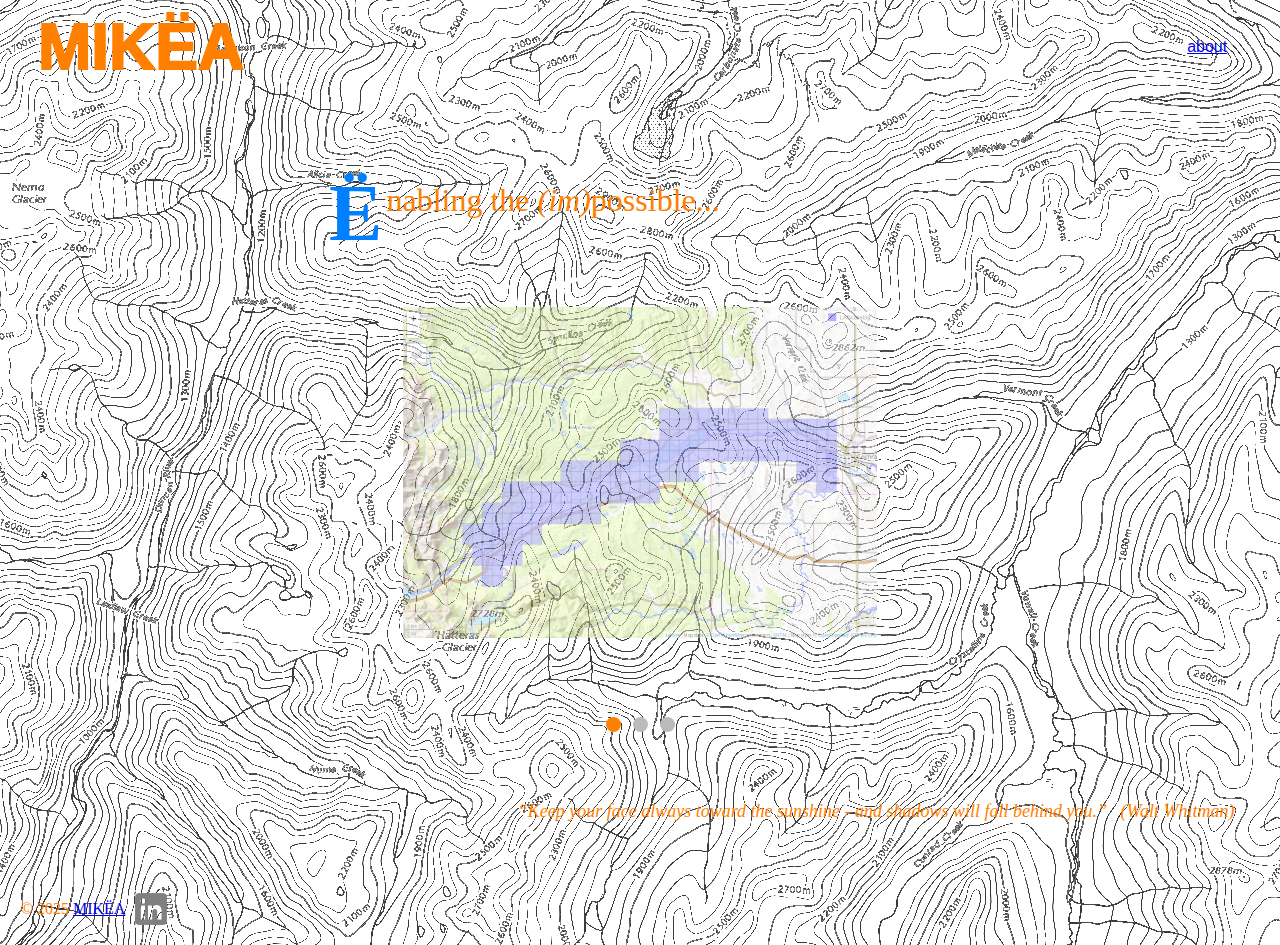
<file: index.html>
<!DOCTYPE html>
<html lang="en">
    <head>
        <meta charset="UTF-8">
        <meta name="viewport" content="width=device-width, initial-scale=1.0">
        <meta name="portfolio" content="full stack developer using html, css, javascript, python, R. Geospatial and geomatics expertise.  Geospatial data democratization as an AI agent">
        <title> Mike's Portfolio / developer, geospatial, data, agency and escape</title>
        <link rel="stylesheet" href="https://cdnjs.cloudflare.com/ajax/libs/font-awesome/6.7.2/css/all.min.css" integrity="sha512-Evv84Mr4kqVGRNSgIGL/F/aIDqQb7xQ2vcrdIwxfjThSH8CSR7PBEakCr51Ck+w+/U6swU2Im1vVX0SVk9ABhg==" crossorigin="anonymous" referrerpolicy="no-referrer" />
        <link href="https://fonts.googleapis.com/css2?family=Montserrat:wght@400;700&display=swap" rel="stylesheet">
        <!-- <link rel='stylesheet' href='./htmlLightDark.css'> -->
        <link rel='stylesheet' href='./default.css'>
        <link rel="icon" type="image/x-icon" href="./assets/projectPics/orange.png" background-color="Canvas">    
    </head>
    <body>
        <header>
            <div>
                <h1>MIK&EumlA</h1>
            </div>
            <nav>
                <div><a class="navStrip" href="#">about</a></div>
                <!-- <div><a href="#">purpose</a></div> -->
                <!-- <div><a href="#">projects</a></div>
                <div><a href="#">contact</a></div> -->
                <!-- <div> -->
                    <!-- <label for="display">display</label> -->
                    <!-- <select name="mood" id="mood">
                        <option class="list-align" value="system">system</option>
                        <option class="list-align" value="auto">auto</option>
                        <option class="list-align" value="light">lite</option>
                        <option class="list-align" value="dark">dark</option>
                        <option class="list-align" value="rando">random</option>
                    </select>  -->
                    <!-- <button id="mood"></button> -->
                <!-- </div> -->
            </nav>

            <!-- <div id="connect">

            </div> -->
        </header>
        <main>

            <!-- <h2>FullStack Developer</h2> -->
            <section>
                <!-- <p>Lorem ipsum dolor sit amet consectetur adipisicing elit. Magnam impedit labore vitae omnis iste consequuntur quis dolor, doloremque alias fuga? </p> -->
            </section>
            <!-- <div class="header">
                <h2>Header</h2>
            </div> -->
            
            <div class="row">
                <div class="column side";>
                    <!-- <div>
                     <ul>
                        <li>about</li>
                        <li>projects</li>
                        <li>contact</li>
                    </ul>
                    </div> -->
                </div>
                <div class="column middle">
                <section>
                    <p>&Eumlnabling the <i>(im)</i>possible...</p>
                </section>
                </div>
                <div class="column side">
                    <!-- <picture>
                        <source
                            class="sideImage"
                            srcset="./assets/projectPics/20240831_173259.1.jpg"
                            media="(prefers-color-scheme:dark)"
                        >
                        <img class="sideImage" src="./assets/projectPics/20240831_173402.1.jpg">
                    </picture> -->
                </div>
            </div>
                <!-- <h2>Projects</h2> -->
            <div class="slideshow-container">
                <!-- <h2 class="centerHeader">Projects</h2> -->

                <div class="mySlides fade">
                    <!-- <div class="numbertext">1 / 3</div> -->
                    <a href="./LiDAR/NRCan Bow River LiDAR.html" target="_blank"><img src="./assets/projectPics/cat-LiDAR.png" style="width:100%; opacity:0.5"/>
                    <!-- <div class="text">LiDAR</div> -->
                </div>
                
                <div class="mySlides fade">
                    <!-- <div class="numbertext">2 / 3</div> -->
                    <a href="./3D/index.html" target="_blank"><img src="./assets/projectPics/3D-Cardston.png" style="width:100%; opacity:0.5"/></a>
                    <!-- <div class="text">3 D</div> -->
                </div>
                <div class="mySlides fade">
                    <!-- <div class="numbertext">3 / 3</div> -->
                    <a href="https://coolsheets.github.io/the-agent/" target="_blank"><img src="./assets/projectPics/andy-transparent.png" style="width: 50%; scale: -1 1; opacity:0.5;" class="center"/></a>
                    <!-- <div class="text">aGent</div> -->
                </div>
                <!-- <a class="prev" onclick="plusSlides(-1)">❮</a>
                <a class="next" onclick="plusSlides(1)">❯</a> -->
                
            </div>
                      <br>
            <div style="text-align:center">
                <span class="dot" onclick="currentSlide(1)"></span> 
                <span class="dot" onclick="currentSlide(2)"></span> 
                <span class="dot" onclick="currentSlide(3)"></span> 
            </div>
            <div>

                <!-- <div class="row-pics"> 
                    <div class="colunn-pics">
                        <a href="../LiDAR/NRCan Bow River LiDAR.html" target="_blank"><img src="./assets/projectPics/cat-LiDAR.png" style="width:100%; opacity:0.8"/>
                            <div class="center">LiDAR Cat - Bow River</div>
                        </a> 
                        <a href="../3D/index.html" target="_blank"><img src="./assets/projectPics/3D-Cardston.png" style="width:100%; opacity:0.8"/></a> 
                        <img src="./assets/w3images/rocks.jpg" style="width:100%; opacity:0.5">
                        <img src="./assets/w3images/paris.jpg" style="width:100%; opacity: 0.5">
                        <img src="./assets/w3images/nature.jpg" style="width:100%; opacity: 0.5">
                        <img src="./assets/w3images/mist.jpg" style="width:100%; opacity: 0.5">
                        <img src="./assets/w3images/paris.jpg" style="width:100%; opacity: 0.5">
                    </div>
                    <div class="colunn-pics">
                        <img src="./assets/w3images/ocean.jpg" style="width:100%; opacity: 0.5">
                        <img src="./assets/w3images/falls2.jpg" style="width:100%; opacity: 0.5">
                        <img src="./assets/w3images/wedding.jpg" style="width:100%; opacity: 0.5">
                        <img src="./assets/w3images/mountainskies.jpg" style="width:100%; opacity: 0.5">
                        <img src="./assets/w3images/rocks.jpg" style="width:100%; opacity: 0.5">
                        <img src="./assets/w3images/underwater.jpg" style="width:100%; opacity: 0.5">
                    </div>  
                    <div class="colunn-pics">
                    <img src="./assets/w3images/wedding.jpg" style="width:100%; opacity: 0.25">
                    <img src="./assets/w3images/rocks.jpg" style="width:100%; opacity: 0.5">
                    <img src="./assets/w3images/falls2.jpg" style="width:100%; opacity: 0.5">
                    <img src="./assets/w3images/paris.jpg" style="width:100%; opacity: 0.5">
                    <img src="./assets/w3images/nature.jpg" style="width:100%; opacity: 0.5">
                    <img src="./assets/w3images/mist.jpg" style="width:100%; opacity: 0.5">
                    <img src="./assets/w3images/paris.jpg" style="width:100%; opacity: 0.5">
                    </div>
                    <div class="colunn-pics">
                    <img src="./assets/w3images/underwater.jpg" style="width:100%; opacity: 0.25">
                    <img src="./assets/w3images/ocean.jpg" style="width:100%; opacity: 0.25">
                    <img src="./assets/w3images/wedding.jpg" style="width:100%; opacity: 0.25">
                    <img src="./assets/w3images/mountainskies.jpg" style="width:100%; opacity: 0.25">
                    <img src="./assets/w3images/rocks.jpg" style="width:100%; opacity: 0.25">
                    <img src="./assets/w3images/underwater.jpg" style="width:100%; opacity: 0.25">
                    </div>
                </div> -->
                <!-- <div class="citation">
                    <p id="quote-text"></p>
                    <button id="getQuote" class="btn">Get Quote</button>
                  </div>                 -->
                  <p class="citation">
                    “Keep your face always toward the sunshine - and shadows will fall behind you.”&nbsp&nbsp
                    (Walt Whitman) 
                 </p>
            </div>
            <!-- <div class="footer">
            <p>Footer</p>
            </div> -->
        </main>
    </body>
            <footer>
                <div>
                    &copy; 2025
                    <a href="mailto:mfretwell@mGeo.ca?subject=Hello MIKEA">MIK&EumlA</a>
                </div>
                <div>
                    <a class="libutton" href="https://www.linkedin.com/comm/mynetwork/discovery-see-all?usecase=PEOPLE_FOLLOWS&followMember=mikefretwell" target="_blank">
                        <img style="width:2em;" src="./assets/projectPics/linkedin-3-32.png" alt="linkedin">
                    </a>
                </div>
            </footer>
            <script src="default.js"></script>
</html>
</file>
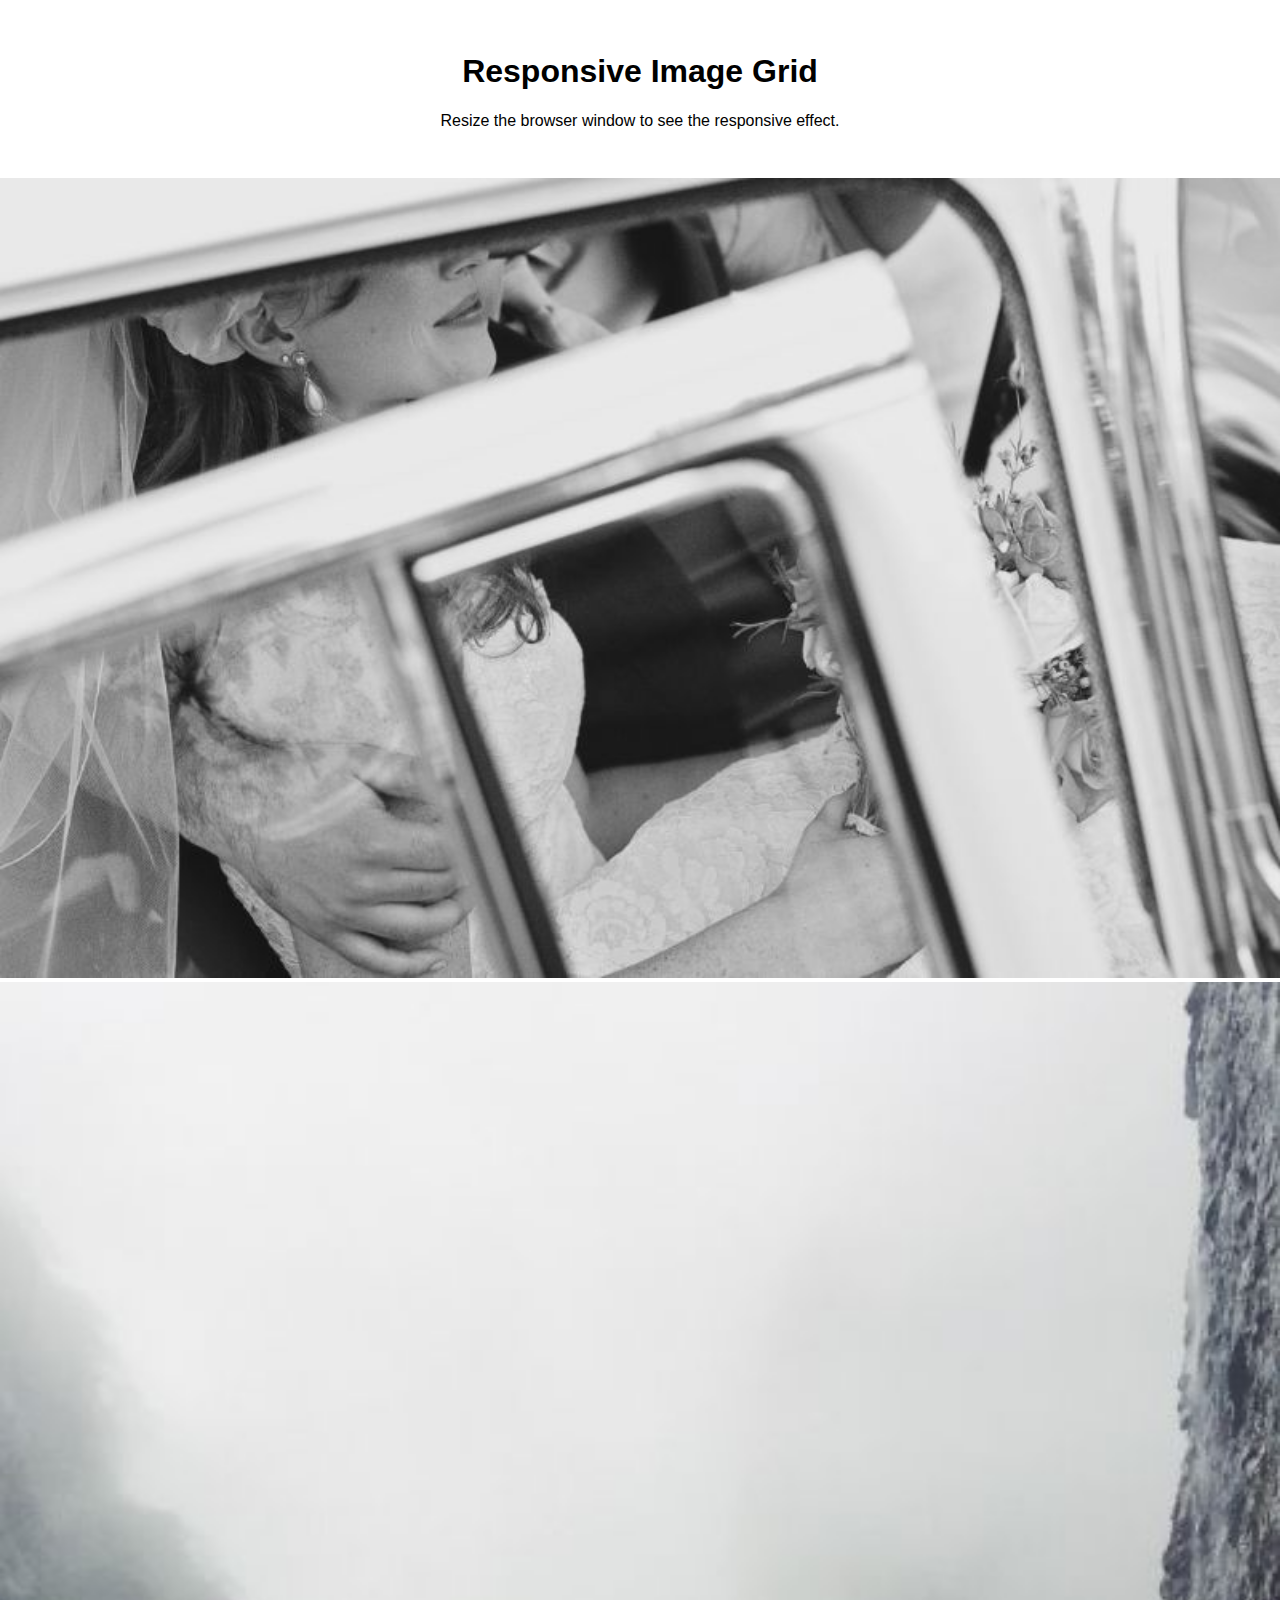
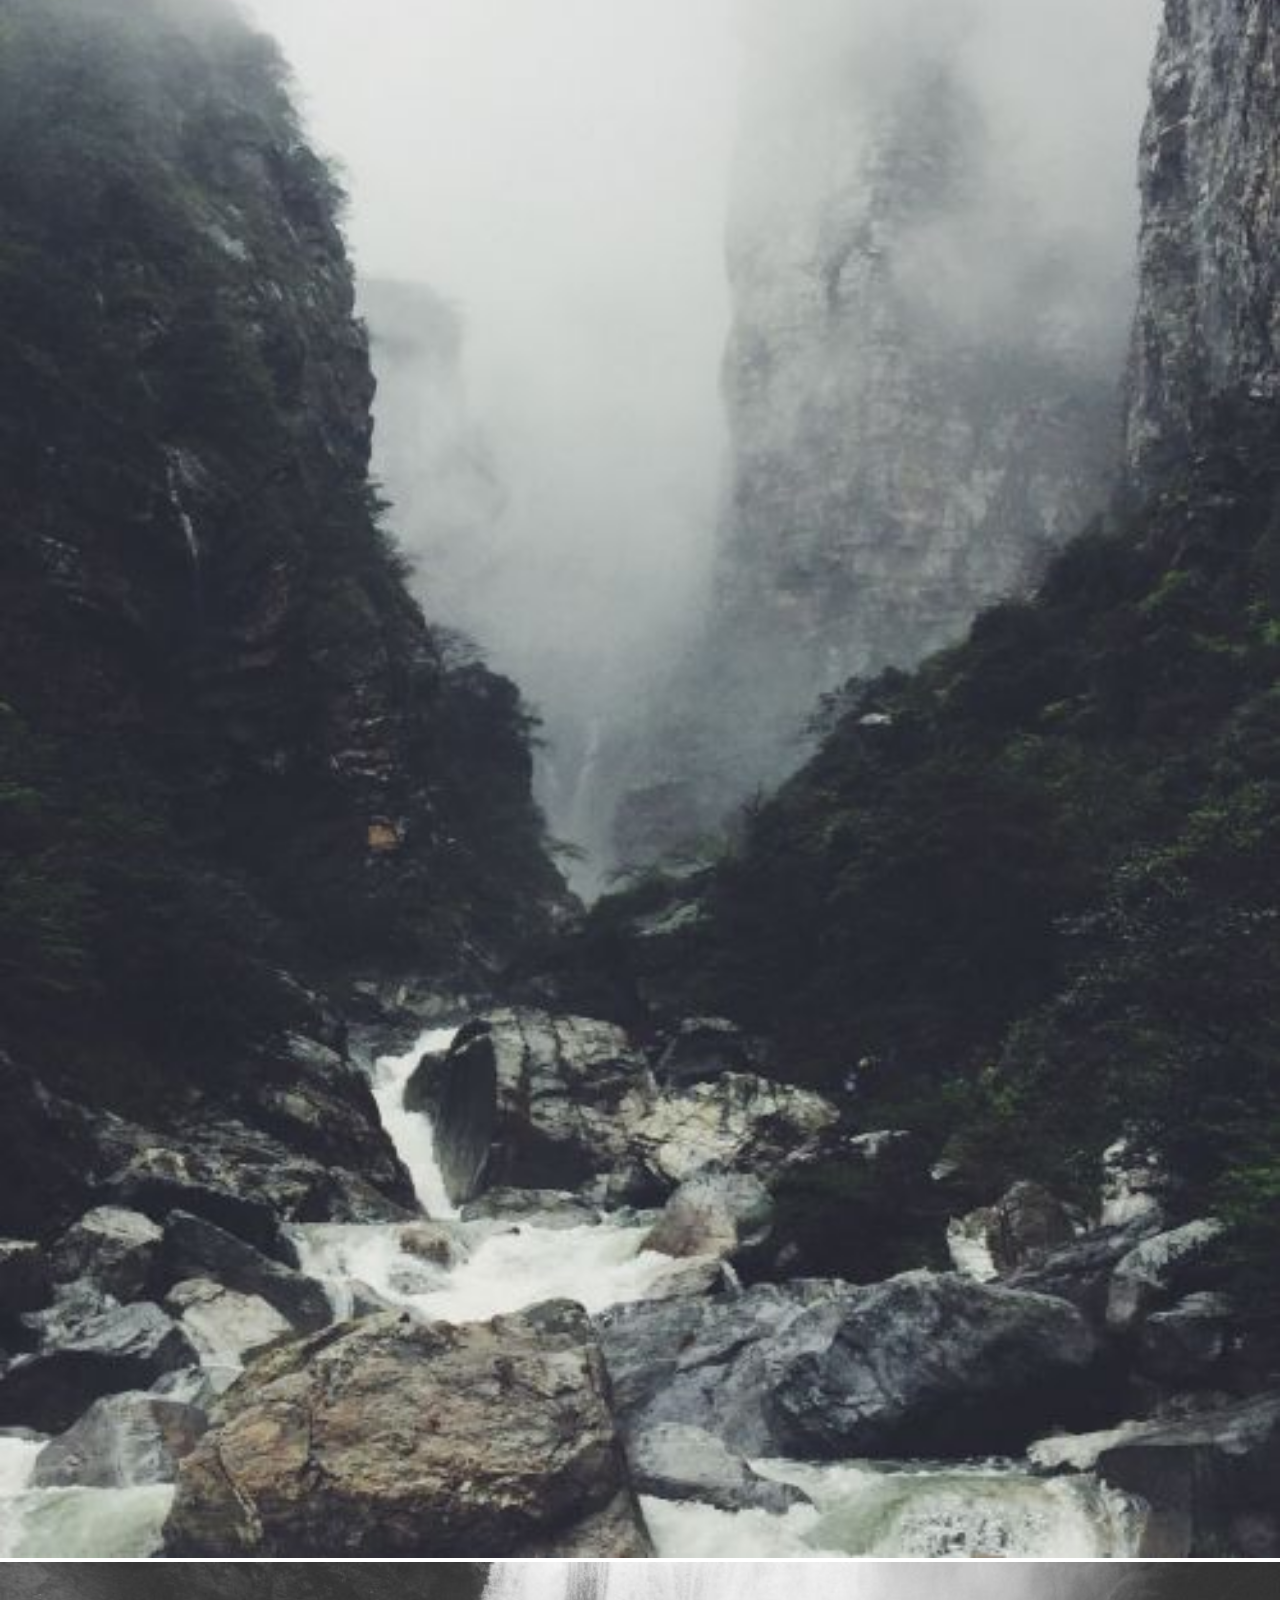
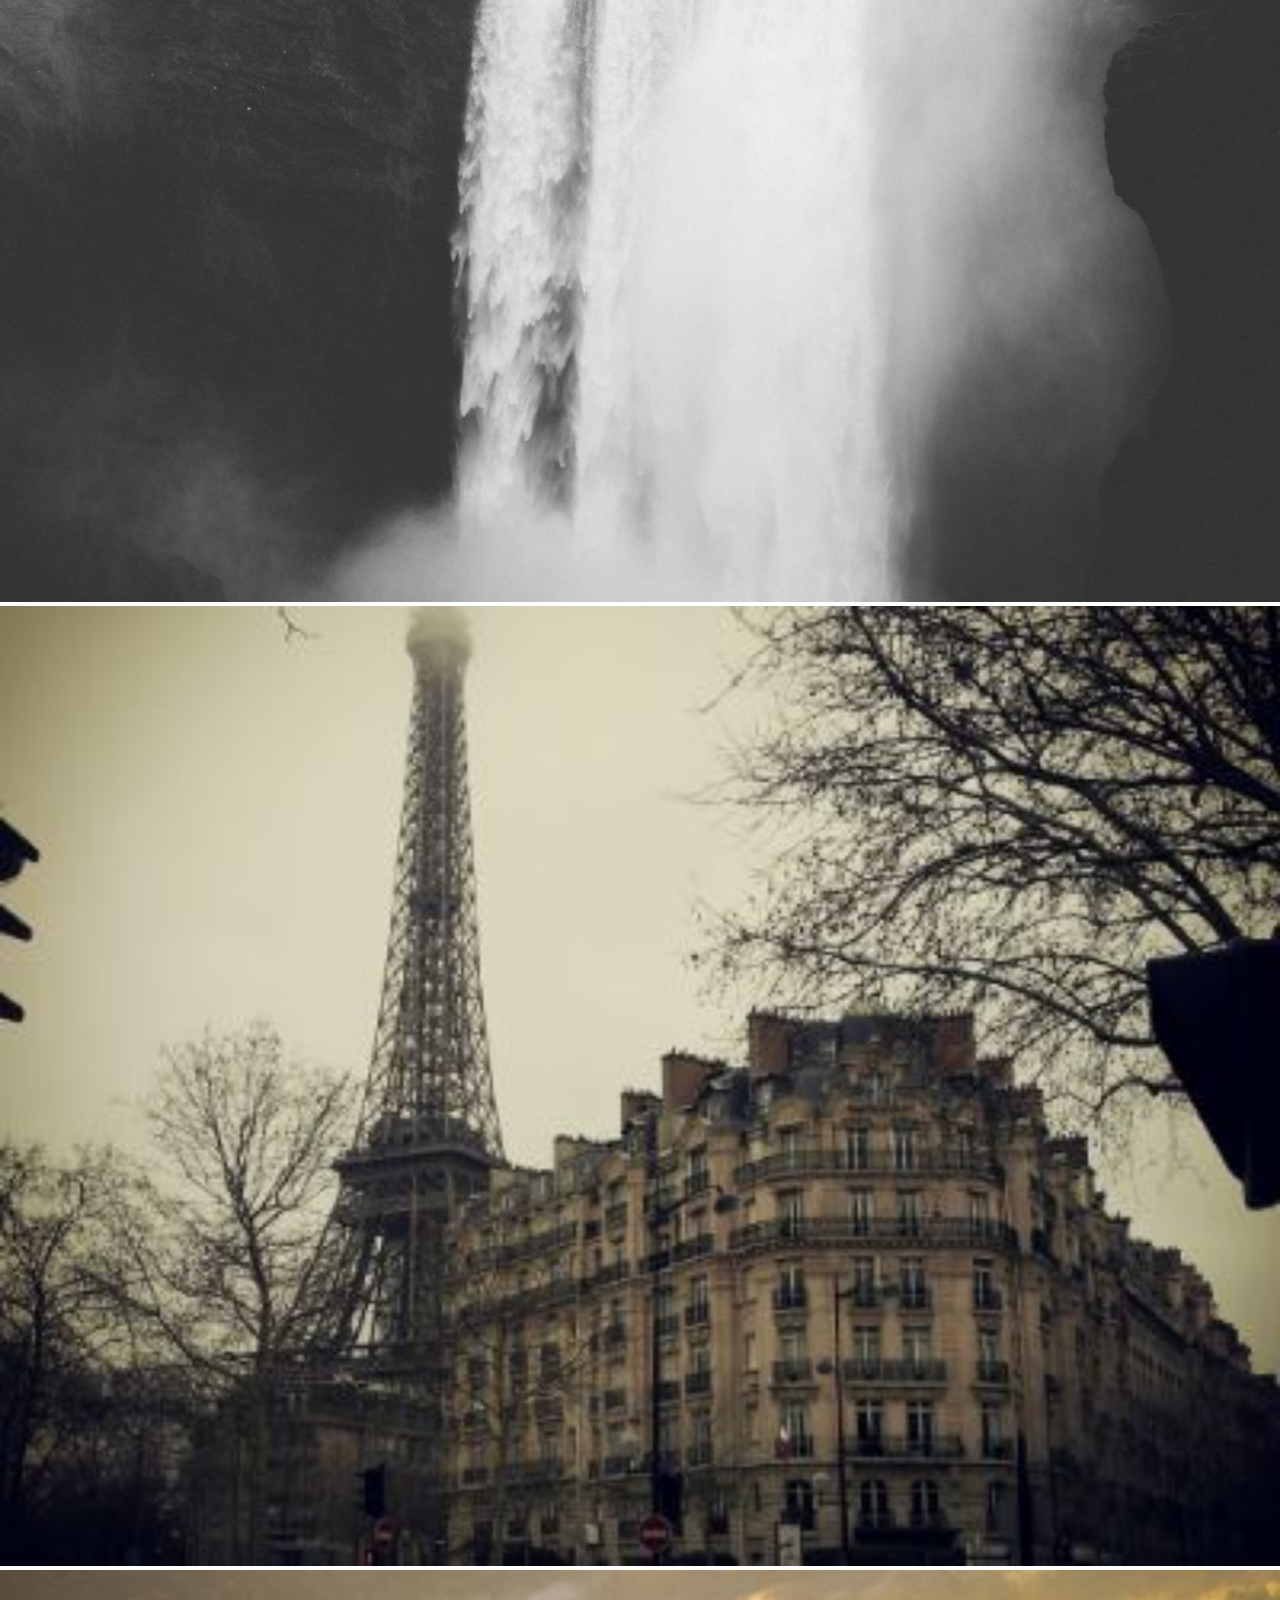
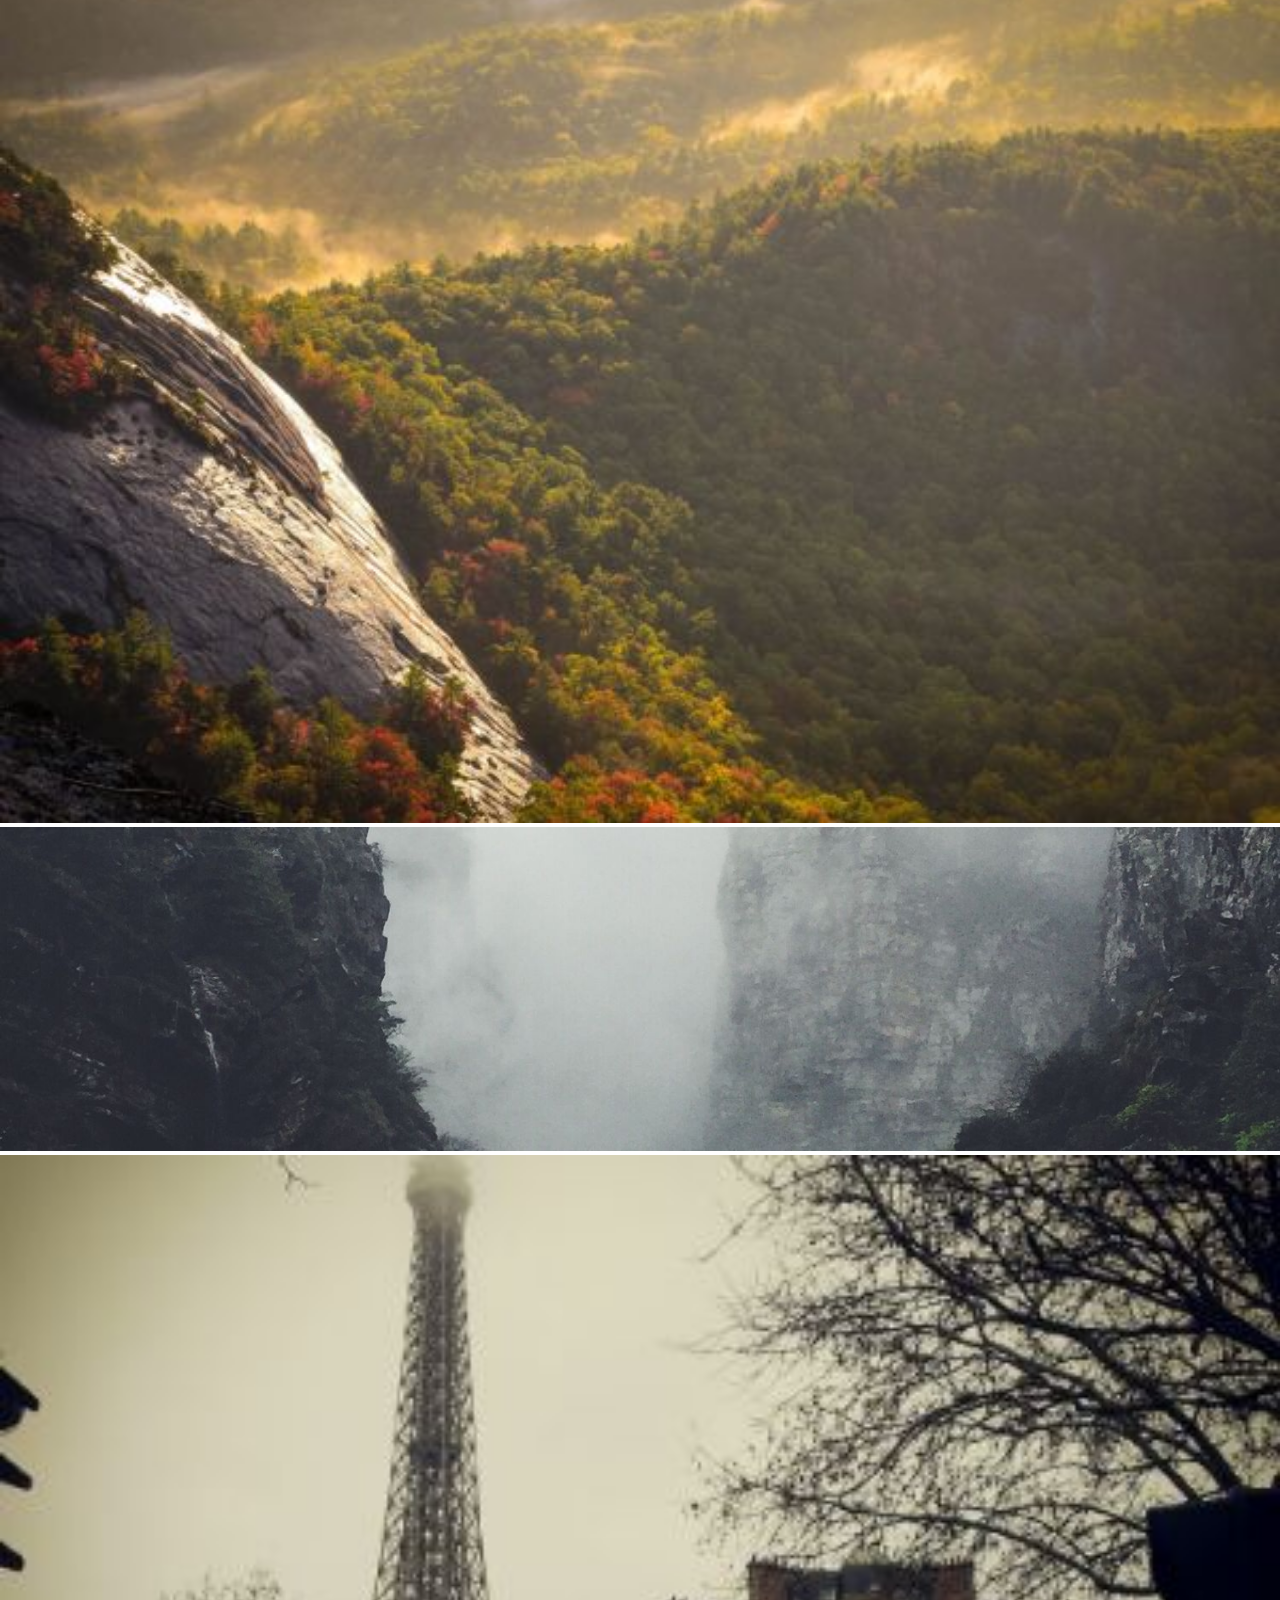
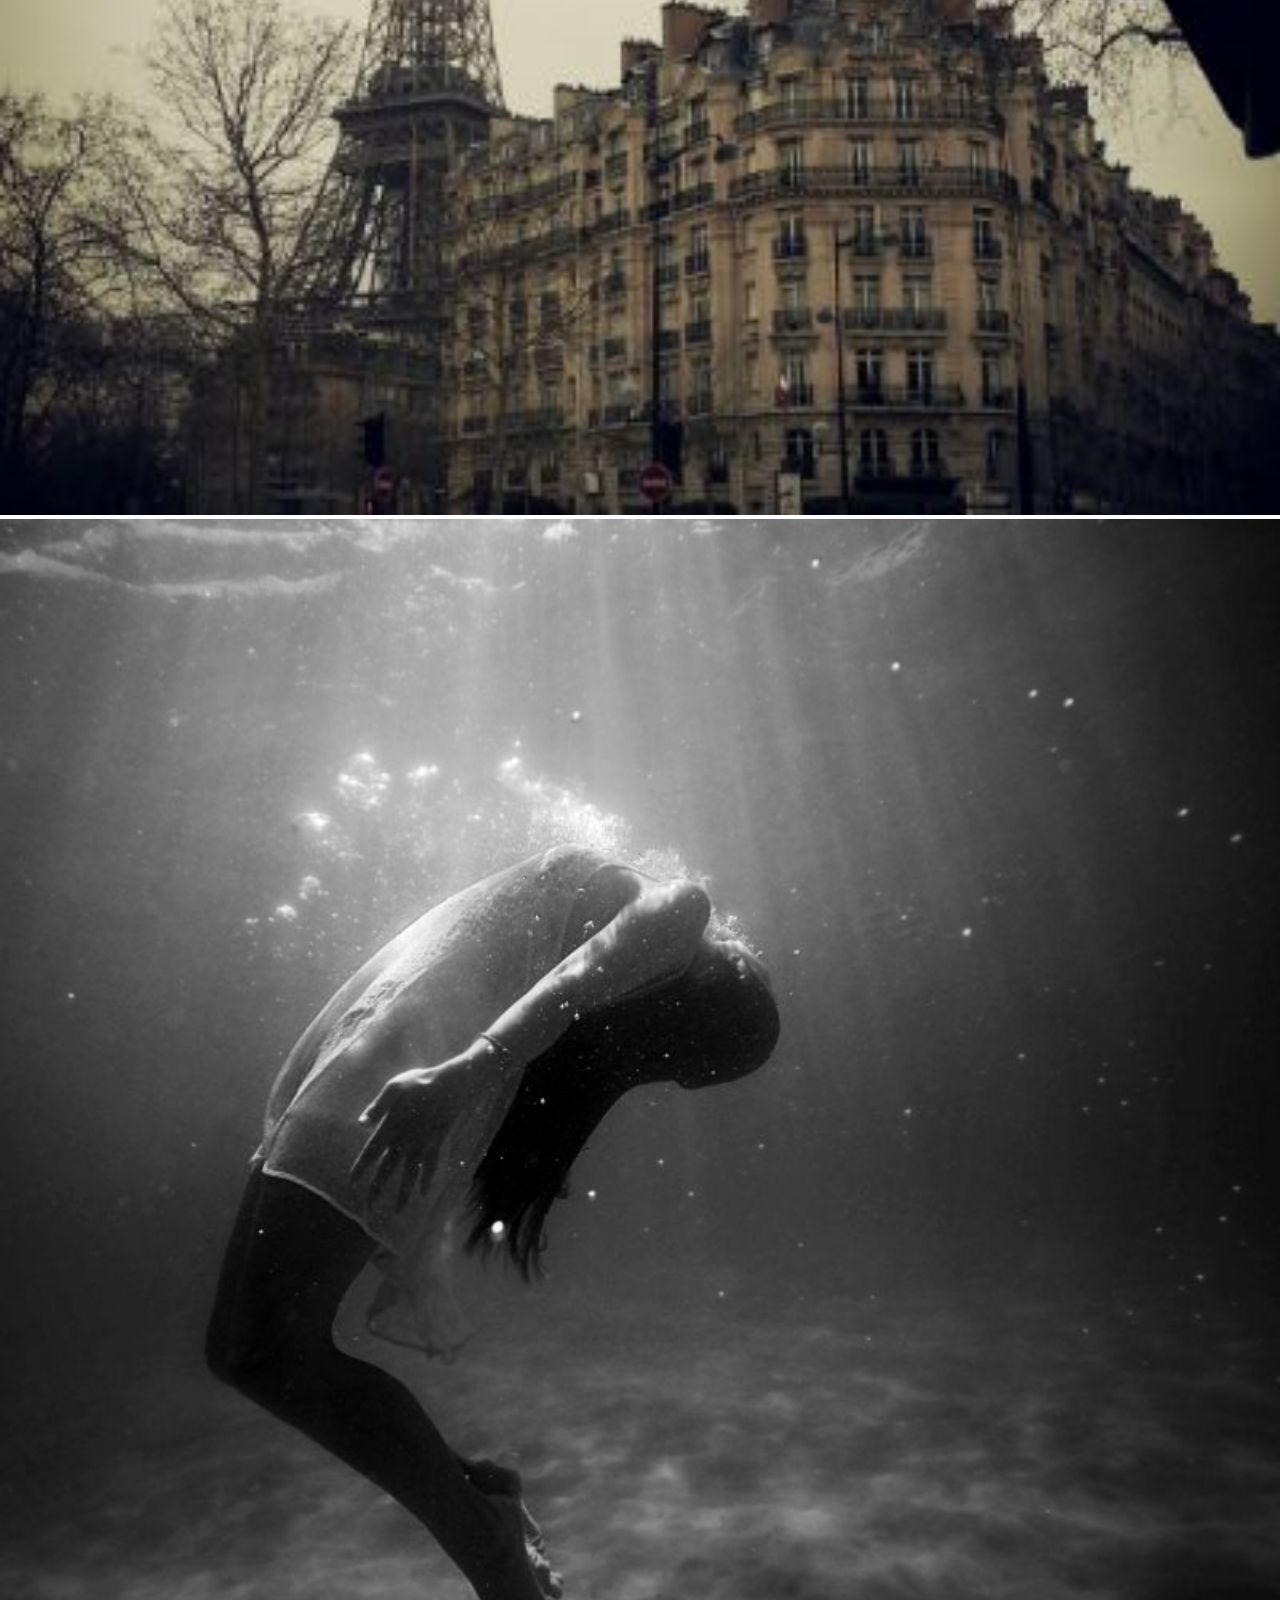
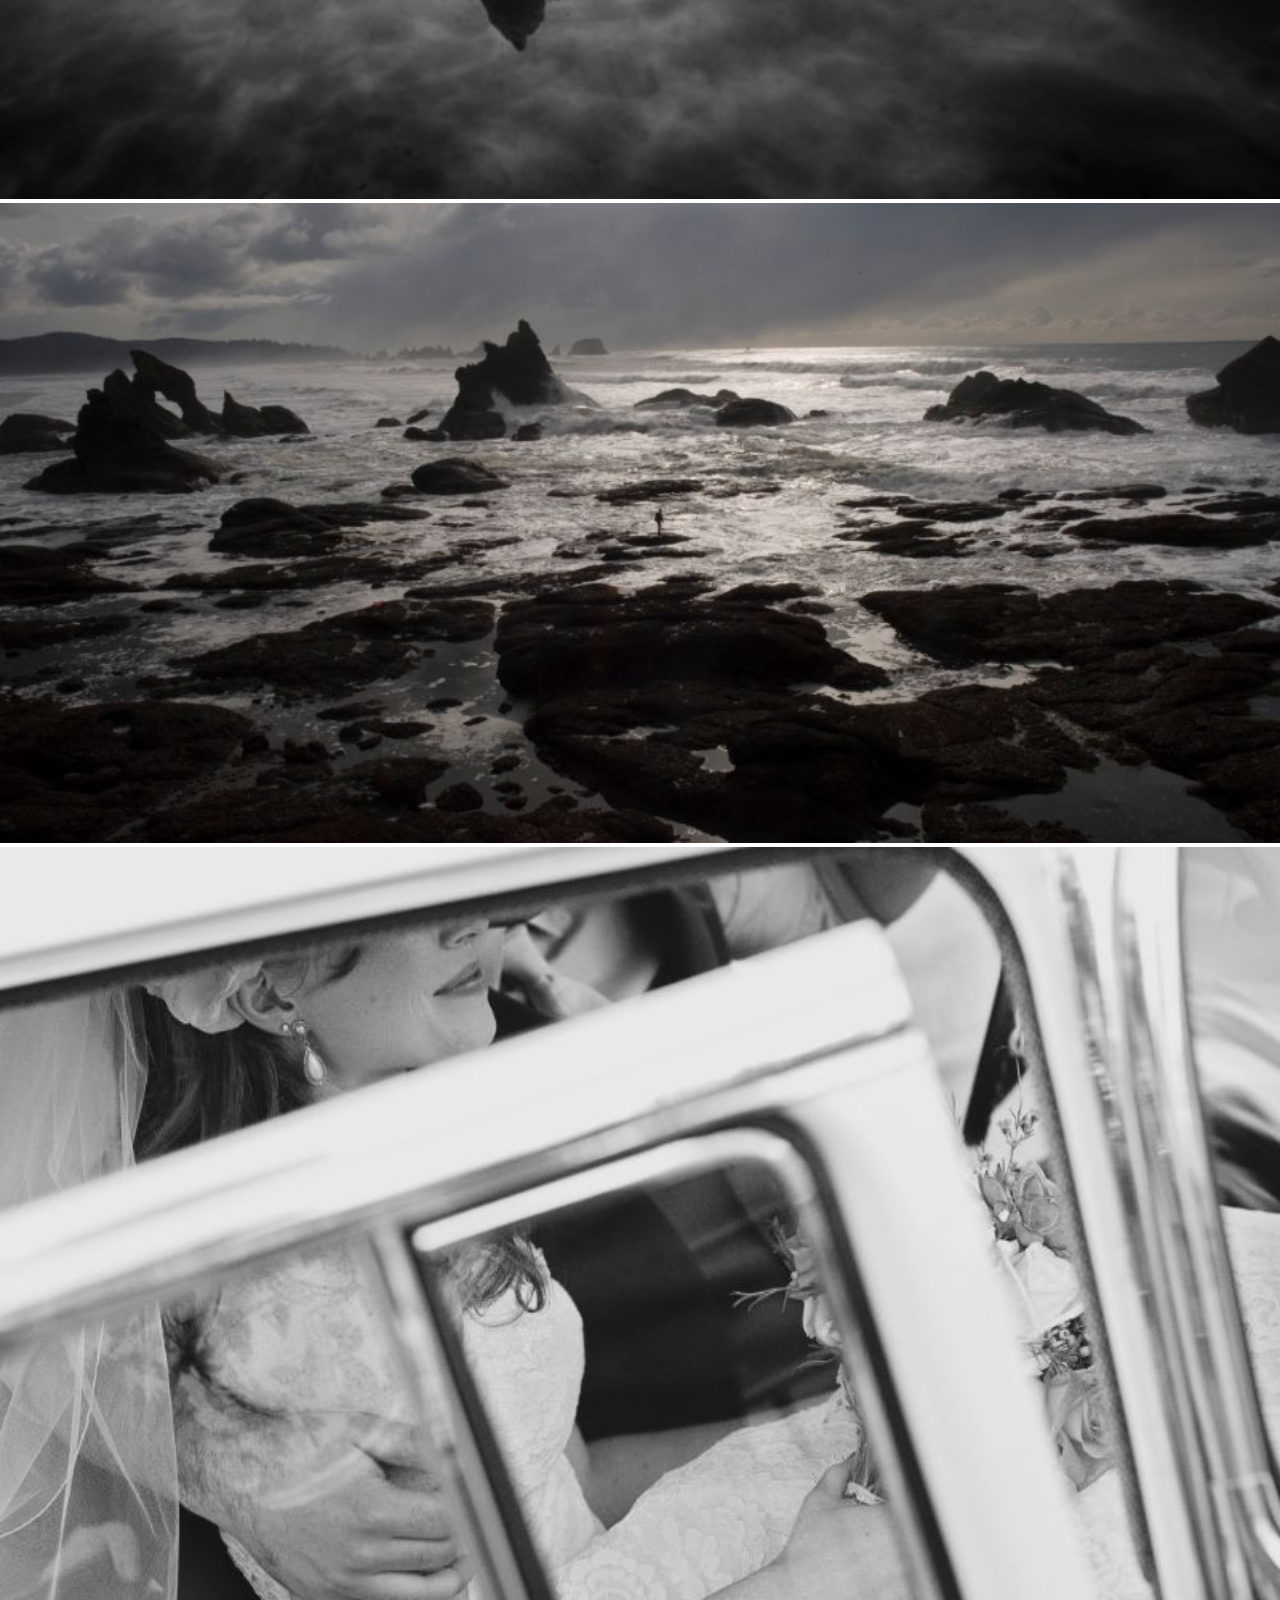
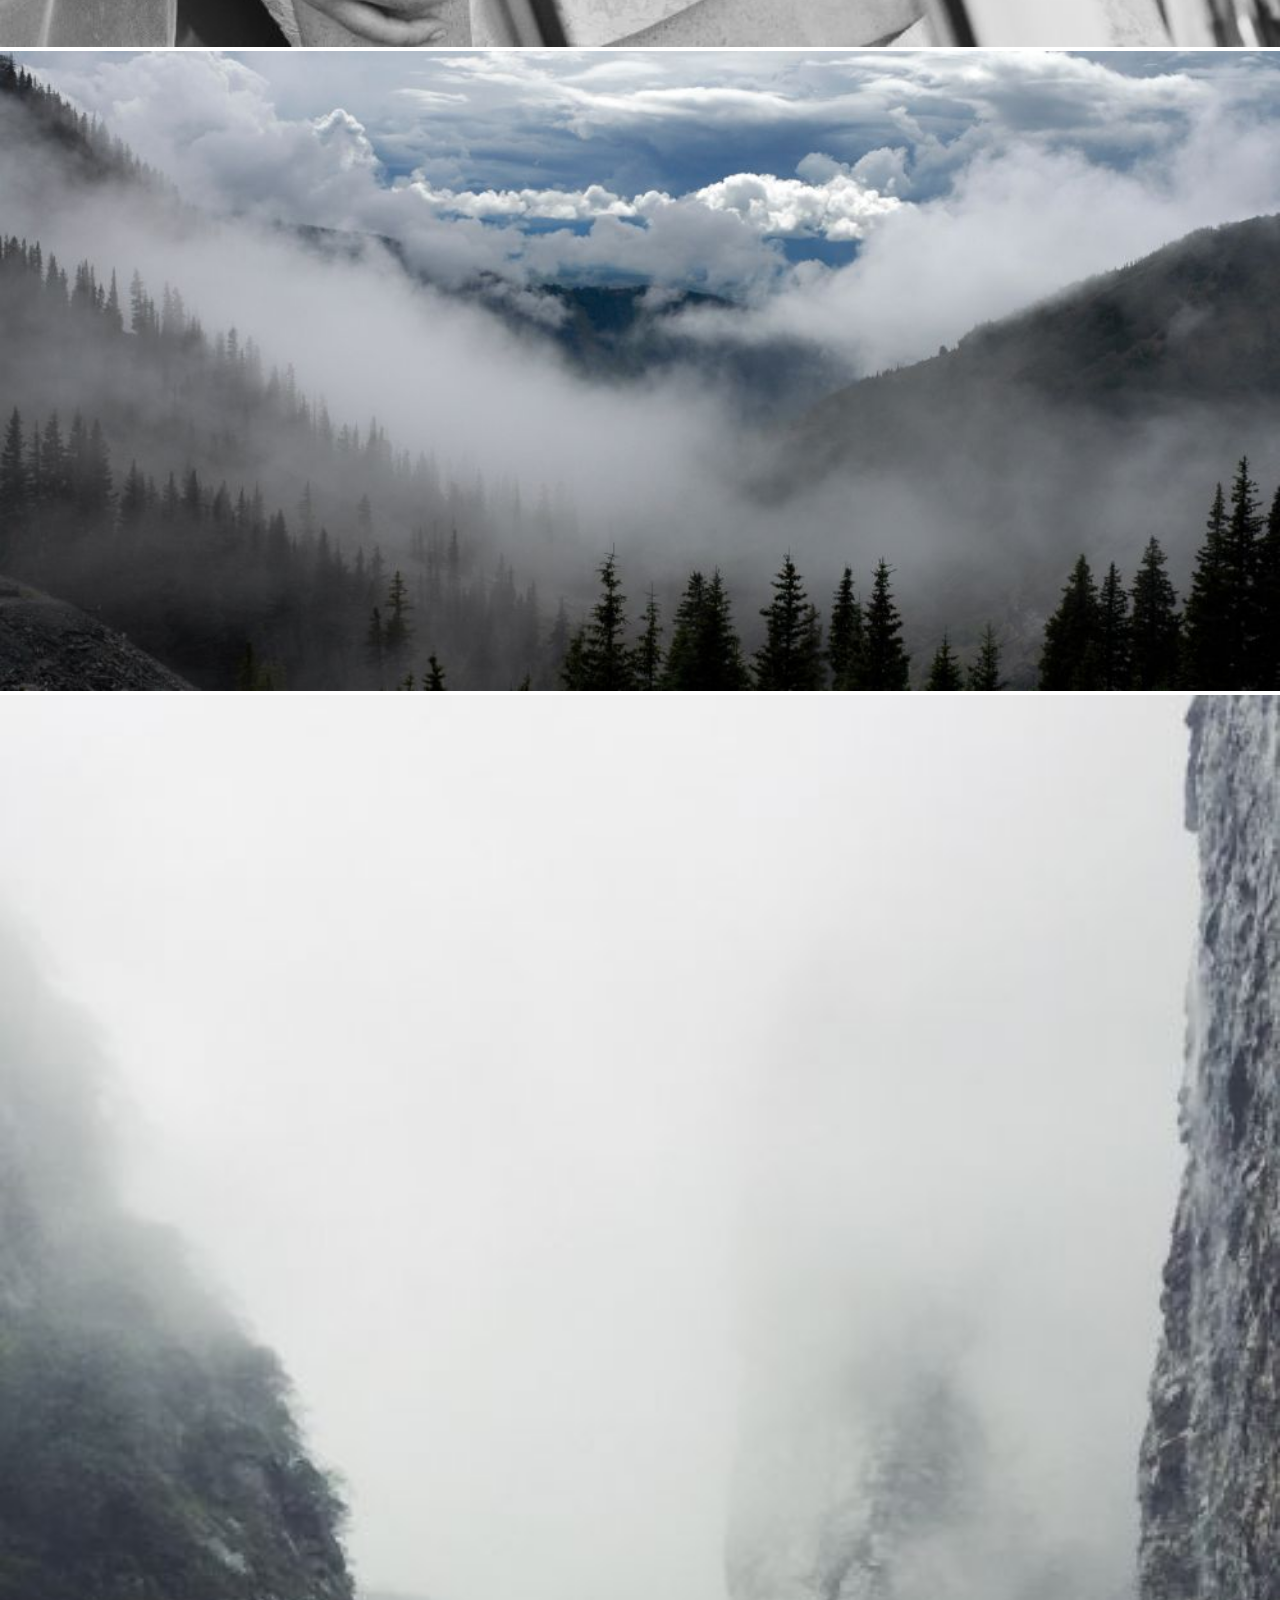
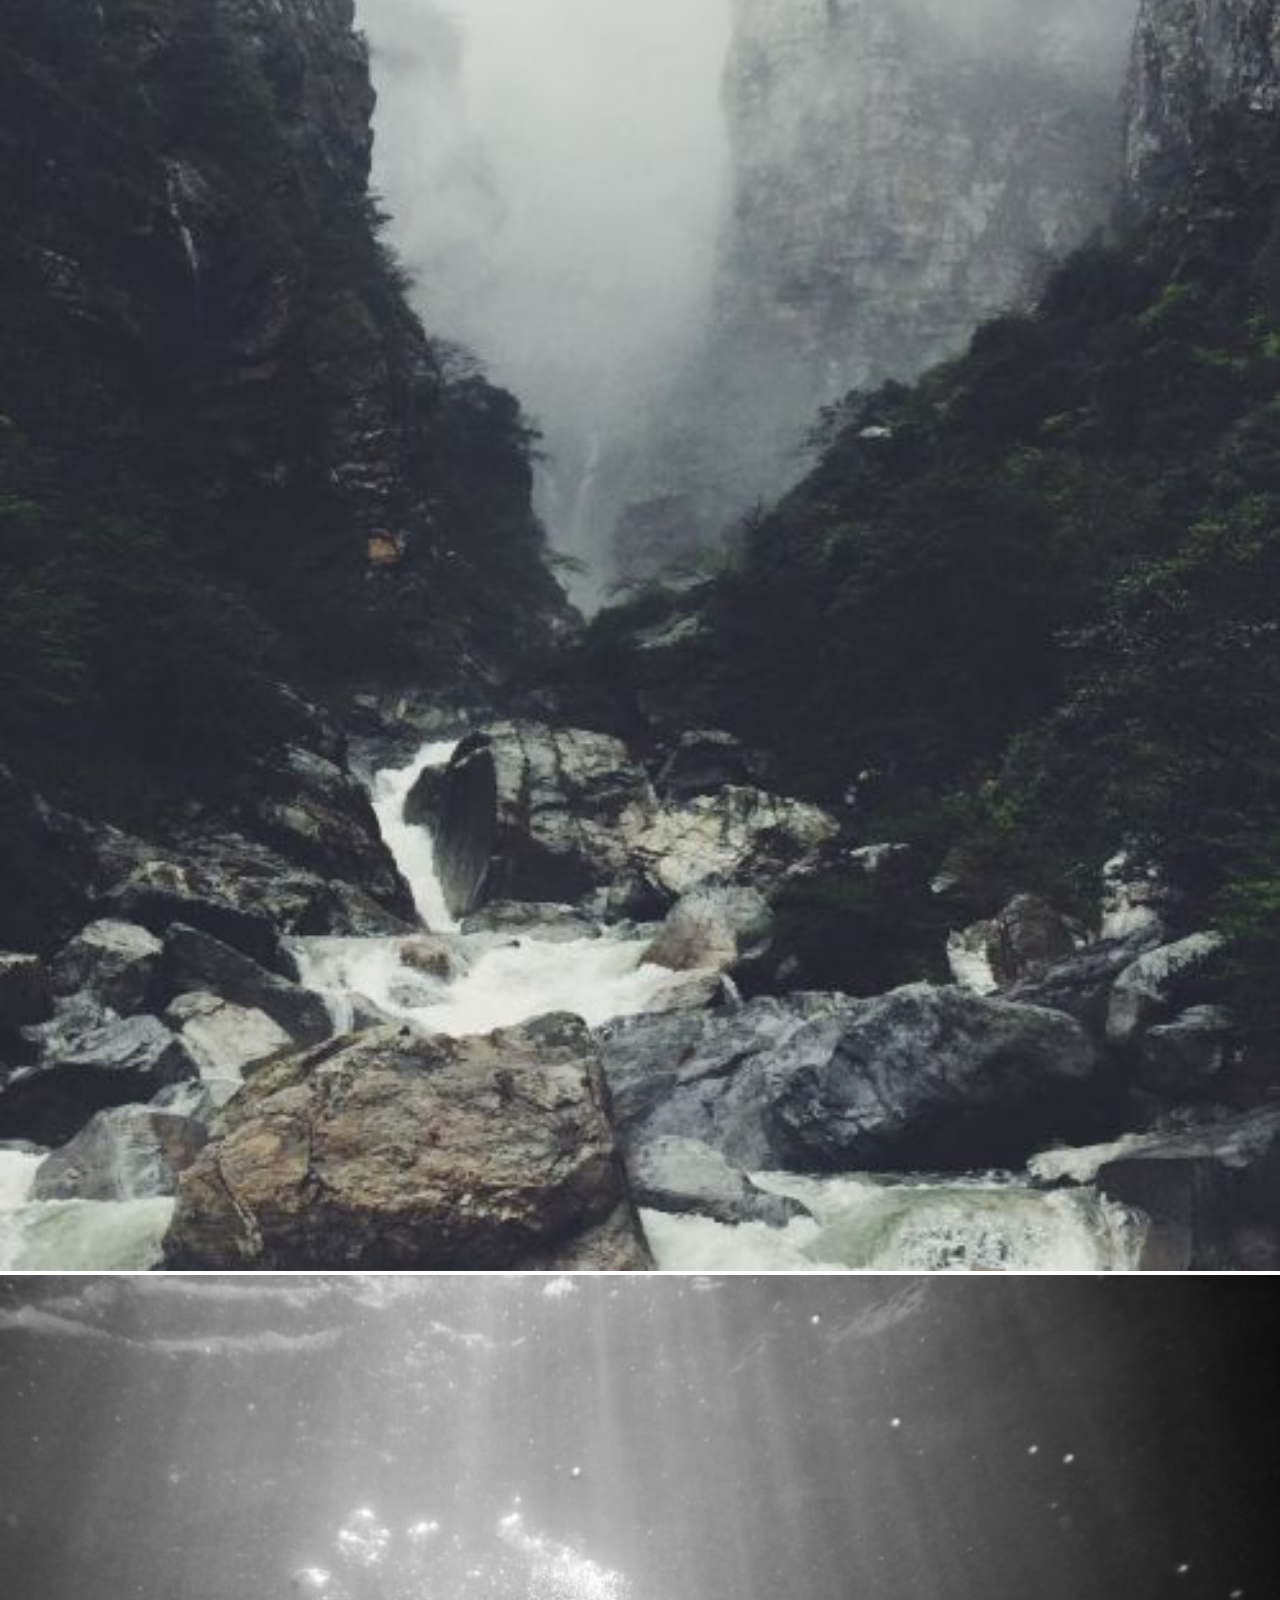
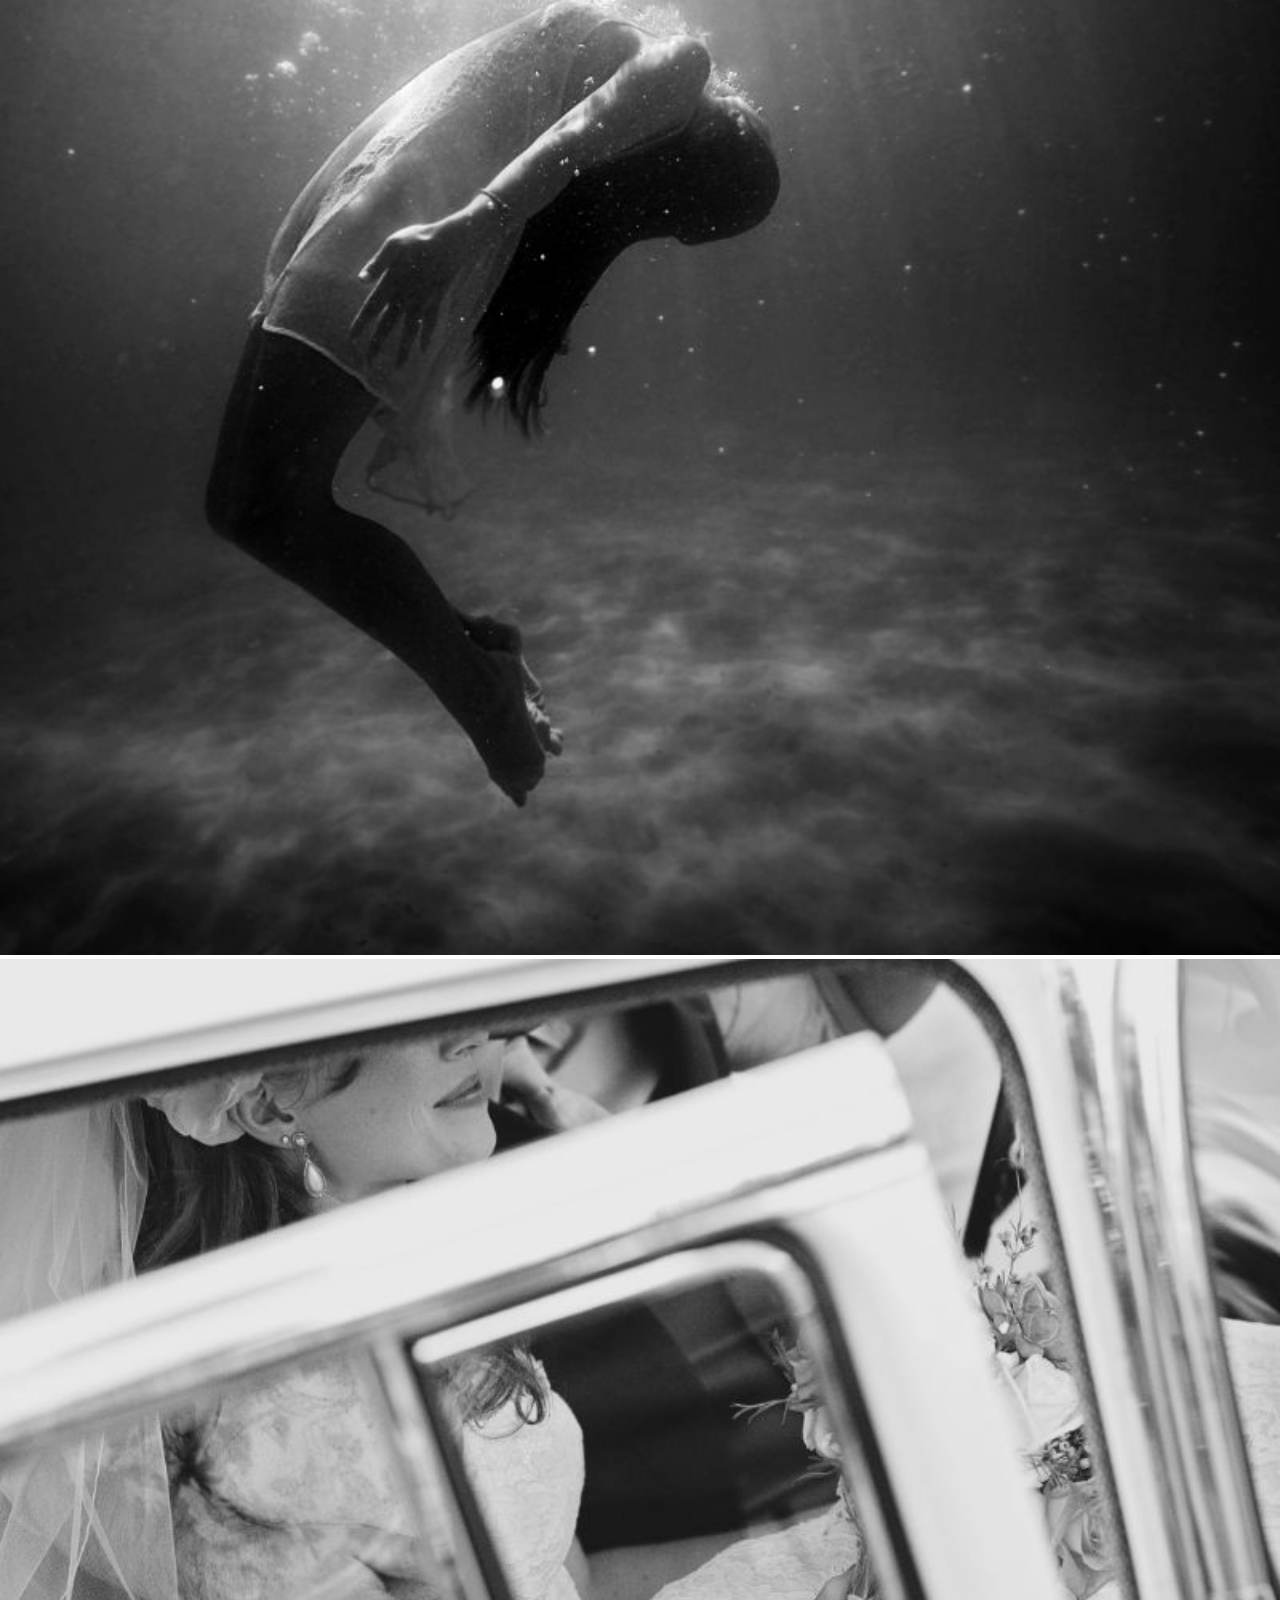
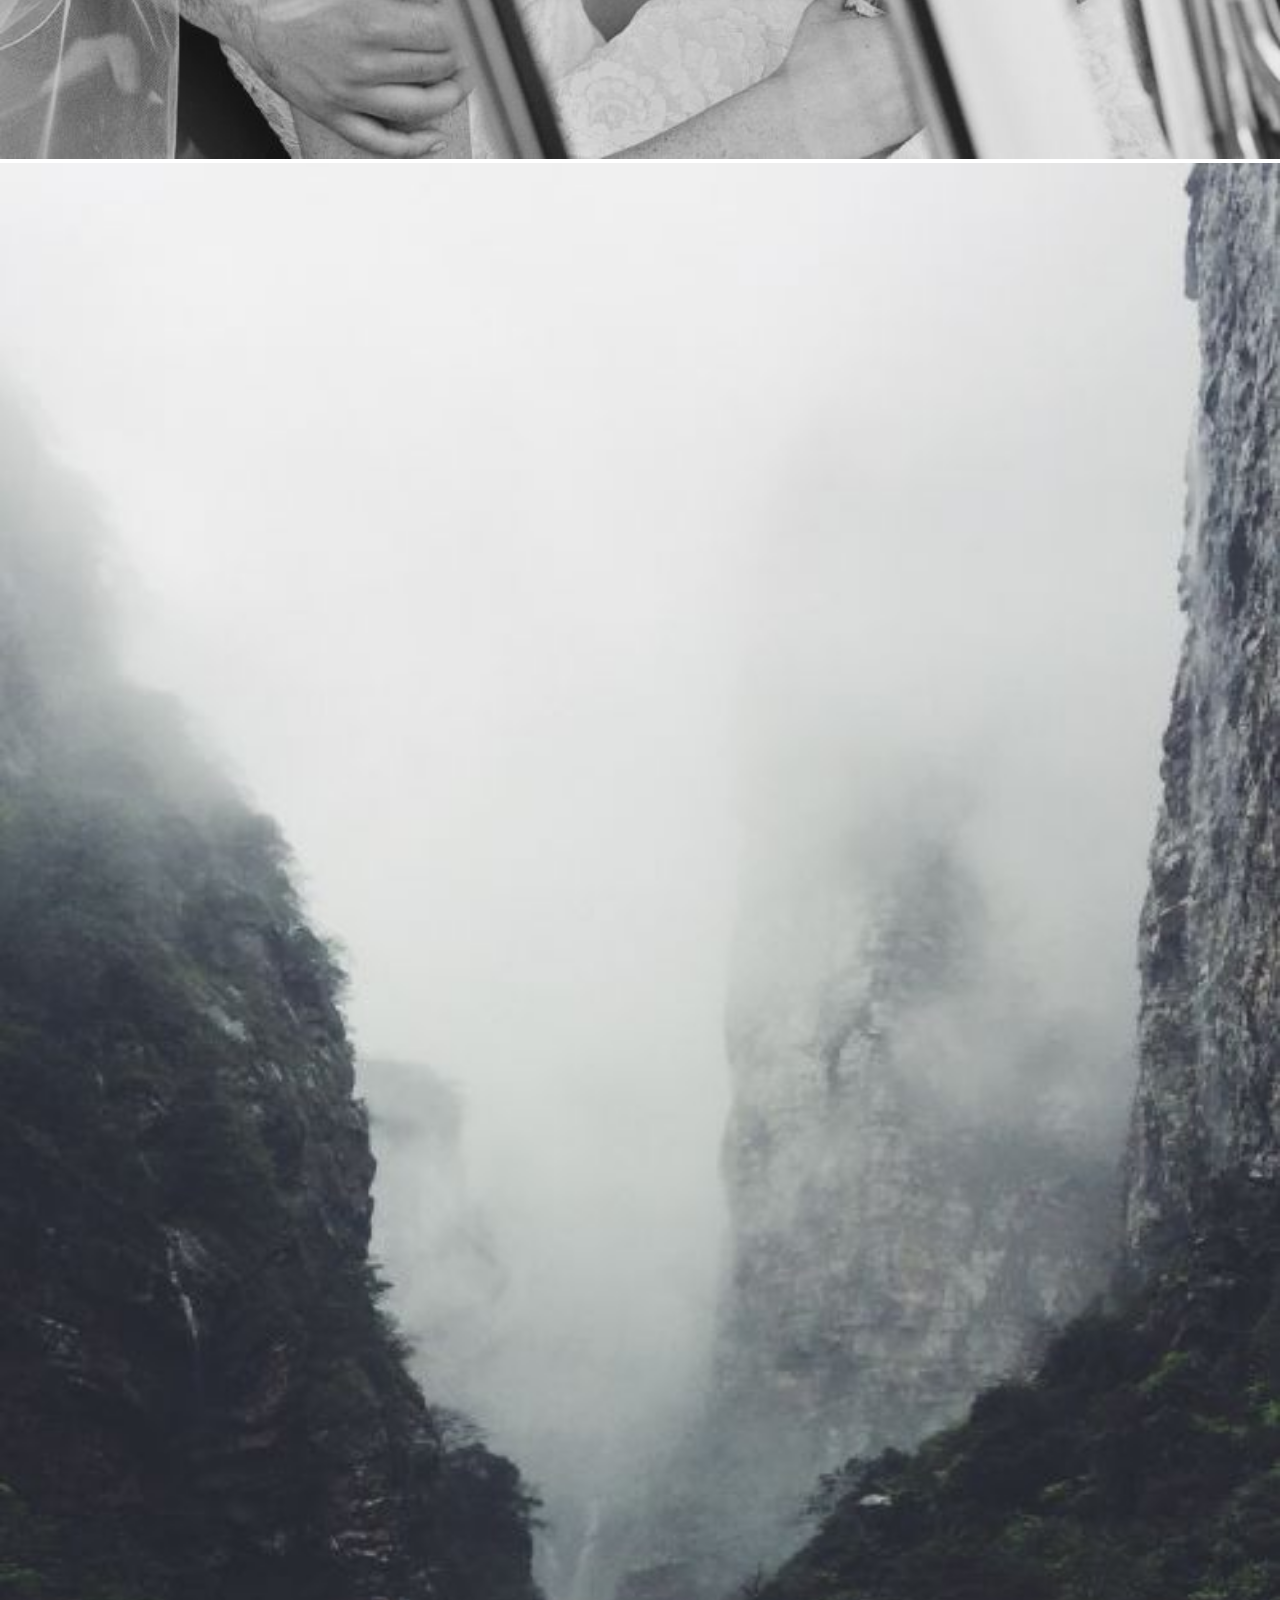
<file: testing/reponsive.html>
<!DOCTYPE html>
<html lang="en">
<head>
    <meta charset="UTF-8">
    <meta name="viewport" content="width=device-width, initial-scale=1.0">
    <title>Document</title>
    <link rel='stylesheet' href='./reponsiv.css'>
    <link rel="icon" type="image/x-icon" href=".../assets/orange.png" background-color="Black">   
</head>

<!-- From here -->

<body>

    <!-- Header -->
    <div class="header">
      <h1>Responsive Image Grid</h1>
      <p>Resize the browser window to see the responsive effect.</p>
    </div>
    
    <!-- Photo Grid -->
    <div class="row"> 
      <div class="column">
        <img src="../assets/w3images/wedding.jpg" style="width:100%">
        <img src="../assets/w3images/rocks.jpg" style="width:100%">
        <img src="../assets/w3images/falls2.jpg" style="width:100%">
        <img src="../assets/w3images/paris.jpg" style="width:100%">
        <img src="../assets/w3images/nature.jpg" style="width:100%">
        <img src="../assets/w3images/mist.jpg" style="width:100%">
        <img src="../assets/w3images/paris.jpg" style="width:100%">
      </div>
      <div class="column">
        <img src="../assets/w3images/underwater.jpg" style="width:100%">
        <img src="../assets/w3images/ocean.jpg" style="width:100%">
        <img src="../assets/w3images/wedding.jpg" style="width:100%">
        <img src="../assets/w3images/mountainskies.jpg" style="width:100%">
        <img src="../assets/w3images/rocks.jpg" style="width:100%">
        <img src="../assets/w3images/underwater.jpg" style="width:100%">
      </div>  
      <div class="column">
        <img src="../assets/w3images/wedding.jpg" style="width:100%">
        <img src="../assets/w3images/rocks.jpg" style="width:100%">
        <img src="../assets/w3images/falls2.jpg" style="width:100%">
        <img src="../assets/w3images/paris.jpg" style="width:100%">
        <img src="../assets/w3images/nature.jpg" style="width:100%">
        <img src="../assets/w3images/mist.jpg" style="width:100%">
        <img src="../assets/w3images/paris.jpg" style="width:100%">
      </div>
      <div class="column">
        <img src="../assets/w3images/underwater.jpg" style="width:100%">
        <img src="../assets/w3images/ocean.jpg" style="width:100%">
        <img src="../assets/w3images/wedding.jpg" style="width:100%">
        <img src="../assets/w3images/mountainskies.jpg" style="width:100%">
        <img src="../assets/w3images/rocks.jpg" style="width:100%">
        <img src="../assets/w3images/underwater.jpg" style="width:100%">
      </div>
    </div>
    
    </body>
    </html>
</file>
<file: default.css>
* { 
    box-sizing: border-box;
    margin: 0%;
    padding: 0%;
    --fontColor4dark: #ff8000;
    --fontColor4lite:#007fff;
  }

  html {
    color-scheme: light dark;
    /* font-family: 'fa-futura', 'noto-sans'; */
    font-family: 'Montserrat', 'Futura', sans-serif;

  }

  body {
    margin: 4%;
    /* font-family:'Gill Sans', 'Gill Sans MT', Calibri, 'Trebuchet MS', sans-serif;
    font-size:larger; */
    font-family: 'Noto Sans';
    font-size: 2em;
    /* letter-spacing: 00.001em; */
    /* word-spacing: 0.1em; */
    color: var(--fontColor4dark);
    /* font-weight: 700; */
    text-decoration: none;
    font-style: normal;
    font-variant: normal;
    text-transform: none;
    display: flex;
    flex-direction: column;
    background-image: url(./assets/projectPics/contours-black.png);
    background-blend-mode: lighten;
    }
  
  header {
    display:flex;
    flex-direction: row;
    /* flex-wrap: wrap-reverse; */
    justify-content: space-between;
    font-family: 'Rubik', sans-serif;
    justify-items:space-between;
    align-items: center;
    /* background-color: black;
    color:white; */
    padding: 0 1em 1em 0.5em;
    /* padding: 30px;
    font-size: 35px; */
  
  }

  h1 {
    padding-left: 6%;
    font-size: 2em;
    /* font-family:'Poppins', Impact, Haettenschweiler, 'Arial Narrow Bold', sans-serif; */
    font-weight: 1000;
  }

h2 {
  padding-left: 4%;
  /* font-family:'Haettenschweiler', 'Arial Narrow Bold', sans-serif; */
  font-weight: 1000;
}

  nav {
    display:flex;
    /* background: #343232; */
    width:auto;
    flex-wrap: wrap-reverse;
    flex-direction: row;
    justify-content: flex-end;
    align-items: center;
    /* justify-content: space-around; */
    /* background-color: white; */
    /* color:white; */
    padding: 1em;
    font-size: medium;
    color: var(--fontColor4lite);
    /* font-size: 1em; */
  }

  select {
    padding: 0.2em;    
    text-align: center;
    font-size: 1em;    
 }

  div {
    width:auto;
    min-width:auto;
    padding: 0.3em;
    /* max-width: 30%; */
  }

p {
    padding: 2%;
    line-height: 1.7em;
    /* offset-position */
    /* text-indent: 30px; */
    /* text-align: justify;  */
}

section p:first-letter {
  
  position: absolute;
  bottom: 10px;

  float:left;
  /* font-size: 8em; */
  line-height: 1;
  margin-right: 0.05em;

  color: var(--fontColor4lite);
  font-size: 250%;
  font-weight: 900;
	/* text-shadow: 1px 1px black, -1px 1px black, 1px -1px black, -1px -1px black,
		-0.25rem 0.25rem rgba(0 0 0 / 0.15);   */
}

.side {
    width: 30%;
    padding-left: 15px;
    margin-left: 15px;
    float: right;
    font-style: italic;
    /* background-color:white; */
  }

  footer {
    font-size: medium;
    display: flex;
    flex-direction: row;
    justify-items:stretch;
    align-items: center;
    /* justify-content: stretch; */
    /* background-color: white; */
    padding: 1em;
    /* text-align: center; */
  }
  
  
  /* Container for flexboxes */
  .row {
    /* display: -webkit-flex; */
    display: flex;
    flex-direction: row;
  }
  
  /* Create three unequal columns that sits next to each other */
  .column {
    padding: 2%;
    /* height: 300px; Should be removed. Only for demonstration */
  }
  
  /* Left and right column */
  .column.side {

     -webkit-flex: 1;
     -ms-flex: 1;
     flex: 1;
  }
  
  /* Middle column */
  .column.middle {
    -webkit-flex: 3;
    -ms-flex: 3;
    flex: 3;
  }
  
  /* Style the footer */
  .footer {
    /* background-color: #86cbbc; */
    padding: 1em;
    text-align: center;
  }
  
  /* Responsive layout - makes the three columns stack on top of each other instead of next to each other */
  @media (max-width: 500px) {
    .row {
      -webkit-flex-direction: column;
      flex-direction: column;
    }
  }
  
  .firstLarge {
    color: var(--fontColor4lite);
    clear:left;
    align-items: center;
    position:absolute;
    font-size: 3em;
    float:left;
    transform: translate(0, 0.250em);



    /* justify-content: top; */

  }
  .first-word-uppercase-p::first-letter {
    /* font-family: "Lucida Sans Unicode", "Lucida Grande", sans-serif; */
    font-size: 5em;
    font-weight: 900;
    float: left;
    line-height: 1.5;
    align-items: center;
    /* margin-right: 0.01em; */
    /* vertical-align:text-top; */
        /* color: #e80222; */
    /* offset-position: 1em 1em; */
    font-weight: bold;
 }



.first-word-uppercase-h2::first-letter {
  /* font-family: "Lucida Sans Unicode", "Lucida Grande", sans-serif; */
  font-size: 5em;
  font-weight: 900;
  float: left;
  align-items: center;
  line-height: 1.5;
  /* margin-right: 0.01em; */
  vertical-align:text-top;
      /* color: #e80222; */
  /* offset-position: 1em 1em; */
  font-weight: bold;
}

 .sideImage {
    display: flex;
    flex-direction: column;
    padding: 0.5em;
    max-width: 80%;
    /* scale: -1 1; */
    align-items: center;
    justify-content: center;
    opacity: 5%;
 }

 .citation {
    text-indent: 0;
    font-size:large;
    font-style: italic;
    /* color: #ded011;
    background: #343232; */
    padding: 1.5em;
    text-align: right;
    margin: 0.5em;
 }

 .projectExpo {
    display: flex;
    flex-flow: nowrap;
 }

 .centerHeader {
    text-align: center;
 }

 .imgText {
  position: relative;
 }

 /* FROM W3Schools https://www.w3schools.com/howto/howto_js_slideshow.asp */

 * {box-sizing: border-box}
    body {font-family:  'Noto Sans'; margin:0}
    .mySlides {display: none}
    img {
      /* vertical-align: middle; */
      /* horizontal-align: center; */
      display: block;
      margin-left: auto;
      margin-right: auto;
      width: 80%;
    }

/* Slideshow container */
    .slideshow-container {
    /* display: flex; */
      /* background-color: black;
      background-image: radial-gradient( rgba(0, 150, 0, 0.75), black 120% ); */
    max-width: 40%;
    min-height: 40%;
    position: relative;
    margin: auto;
  }
  
  /* Next & previous buttons */
  .prev, .next {
    cursor: pointer;
    position: relative;
    top: 50%;
    width: auto;
    padding: 16px;
    margin-bottom: -22px;
    /* color:  var(--fontColor4dark); */
    font-weight: bold;
    font-size: 30
  px;
    transition: 2s ease;
    border-radius: 0 3px 3px 0;
    user-select: none;
  }
  
  /* Position the "next button" to the right */
  .next {
    right: -70%;
    border-radius: 3px 0 0 3px;
    margin: 0.5em;
  }
  
  /* On hover, add a black background color with a little bit see-through */
  .prev:hover, .next:hover {
    background-color: rgba(16, 14, 14, 0.8);
  }
  
  /* Caption text */
  .text {
    color:   var(--fontColor4dark);
    font-weight: bold;
    font-size: 30;
    padding: 8px 12px;
    position: absolute;
    bottom: 0em;
    width: 100%;
    text-align: center;
  }
  
  /* Number text (1/3 etc) */
  .number-text {
    /* color: red; */
    font-weight: bold;
    border:#002100;
    fill:#002100;
    font-size: 30;
    padding: 8px 12px;
    position: absolute;
    top: 100;
    z-index: 10;
  }
  
  /* The dots/bullets/indicators */
  .dot {
    cursor: pointer;
    height: 15px;
    width: 15px;
    margin: 0 2px;
    background-color: #bbb;
    border-radius: 50%;
    display: inline-block;
    transition: background-color 0.6s ease;
  }
  
  .active, .dot:hover {
    background-color:   var(--fontColor4dark);
  }
  
  /* Fading animation */
  .fade {
    animation-name: fade;
    animation-duration: 3s;
  }
  
/* THE MISSING CURLY BRACKETS MESS UP MY LAYOUT WHEN ADDED IN */
  @keyframes fade {
    from {opacity: .4} 
    to {opacity: 1}  span {
      float: left;
      vertical-align: sub;
      padding: 0 0.5em;
      width: 0.7em;
      font-size: 200%;
      font-family: 'Rubik';
      line-height: 80%;
    }
  
  /* On smaller screens, decrease text size */
/* Corrected CSS */
  @media only screen and (max-width: 300px) {
    .prev, .next, .text {
        font-size: 11px;
    }
  }
  
  .row-pics {
    display: -ms-flexbox; /* IE10 */
    display: flex;
    -ms-flex-wrap: wrap; /* IE10 */
    flex-wrap: wrap;
    padding: 0 4px;
  }
  
  /* Create four equal columns that sits next to each other */
  .column-pics {
    -ms-flex: 25%; /* IE10 */
    flex: 25%;
    max-width: 25%;
    padding: 0 4px;
  }
  
  .column-pics img {
    margin-top: 8px;
    vertical-align: middle;
    width: 100%;
  }
  
  /* Responsive layout - makes a two column-layout instead of four columns */
  @media screen and (max-width: 800px) {
    .column-pics {
      -ms-flex: 50%;
      flex: 50%;
      max-width: 50%;
    }
  }
  
  /* Responsive layout - makes the two columns stack on top of each other instead of next to each other */
  @media screen and (max-width: 600px) {
    .column-pics {
      -ms-flex: 100%;
      flex: 100%;
      max-width: 100%;
    }
  }

  .center {
    position: absolute;
    top: 50%;
    left: 50%;
    transform: translate(-50%, -50%);
    font-size: 18px;
    font-weight: 900;
  }

  a {
    padding: 0.5em;
    margin: 0.5em;
    color: var(--fontColor4lite);
  }
  
  a:link, a:visited {
    /* background-color: white; */
    color: #ded011;
    /* border: 2px solid green; */
    padding: 0px 10px;
    text-align: center;
    text-decoration: none;
    /* display: inline-block; */
    display: flex;

    padding: 0.5em;
    margin: 0.5em;
  }
  
  a:hover, a:active {
    background-color: #8a8280;
    color: white;
  }

  #mood {

  }

  span {
    float: left;
    vertical-align: sub;
    padding: 0 0.5em;
    width: 0.7em;
    font-size: 200%;
    /* font-family: 'Rubik'; */
    line-height: 80%;
  }

  .center {
    display: block;
    margin-left: auto;
    margin-right: auto;
    width: 50%;
  }

/*WHY IS THIS NOT WORKING?*/

  @media only screen and (max-width: 768px) {
    .navStrip {
      display:none;
    }
    .slideshow-container {
      display:none;
    }
    .dot  {
      display:none;
    }
  
  }
</file>
<file: testing/reponsiv.css>
* {
    box-sizing: border-box;
  }
  
  body {
    margin: 0;
    font-family: Arial;
  }
  
  .header {
    text-align: center;
    padding: 32px;
  }
  
  .row-pics {
    display: -ms-flexbox; /* IE10 */
    display: flex;
    -ms-flex-wrap: wrap; /* IE10 */
    flex-wrap: wrap;
    padding: 0 4px;
  }
  
  /* Create four equal columns that sits next to each other */
  .colunn-pics {
    -ms-flex: 25%; /* IE10 */
    flex: 25%;
    max-width: 25%;
    padding: 0 4px;
  }
  
  .colunn-pics img {
    margin-top: 8px;
    vertical-align: middle;
    width: 100%;
  }
  
  /* Responsive layout - makes a two column-layout instead of four columns */
  @media screen and (max-width: 800px) {
    .colunn-pics {
      -ms-flex: 50%;
      flex: 50%;
      max-width: 50%;
    }
  }
  
  /* Responsive layout - makes the two columns stack on top of each other instead of next to each other */
  @media screen and (max-width: 600px) {
    .colunn-pics {
      -ms-flex: 100%;
      flex: 100%;
      max-width: 100%;
    }
  }
</file>
